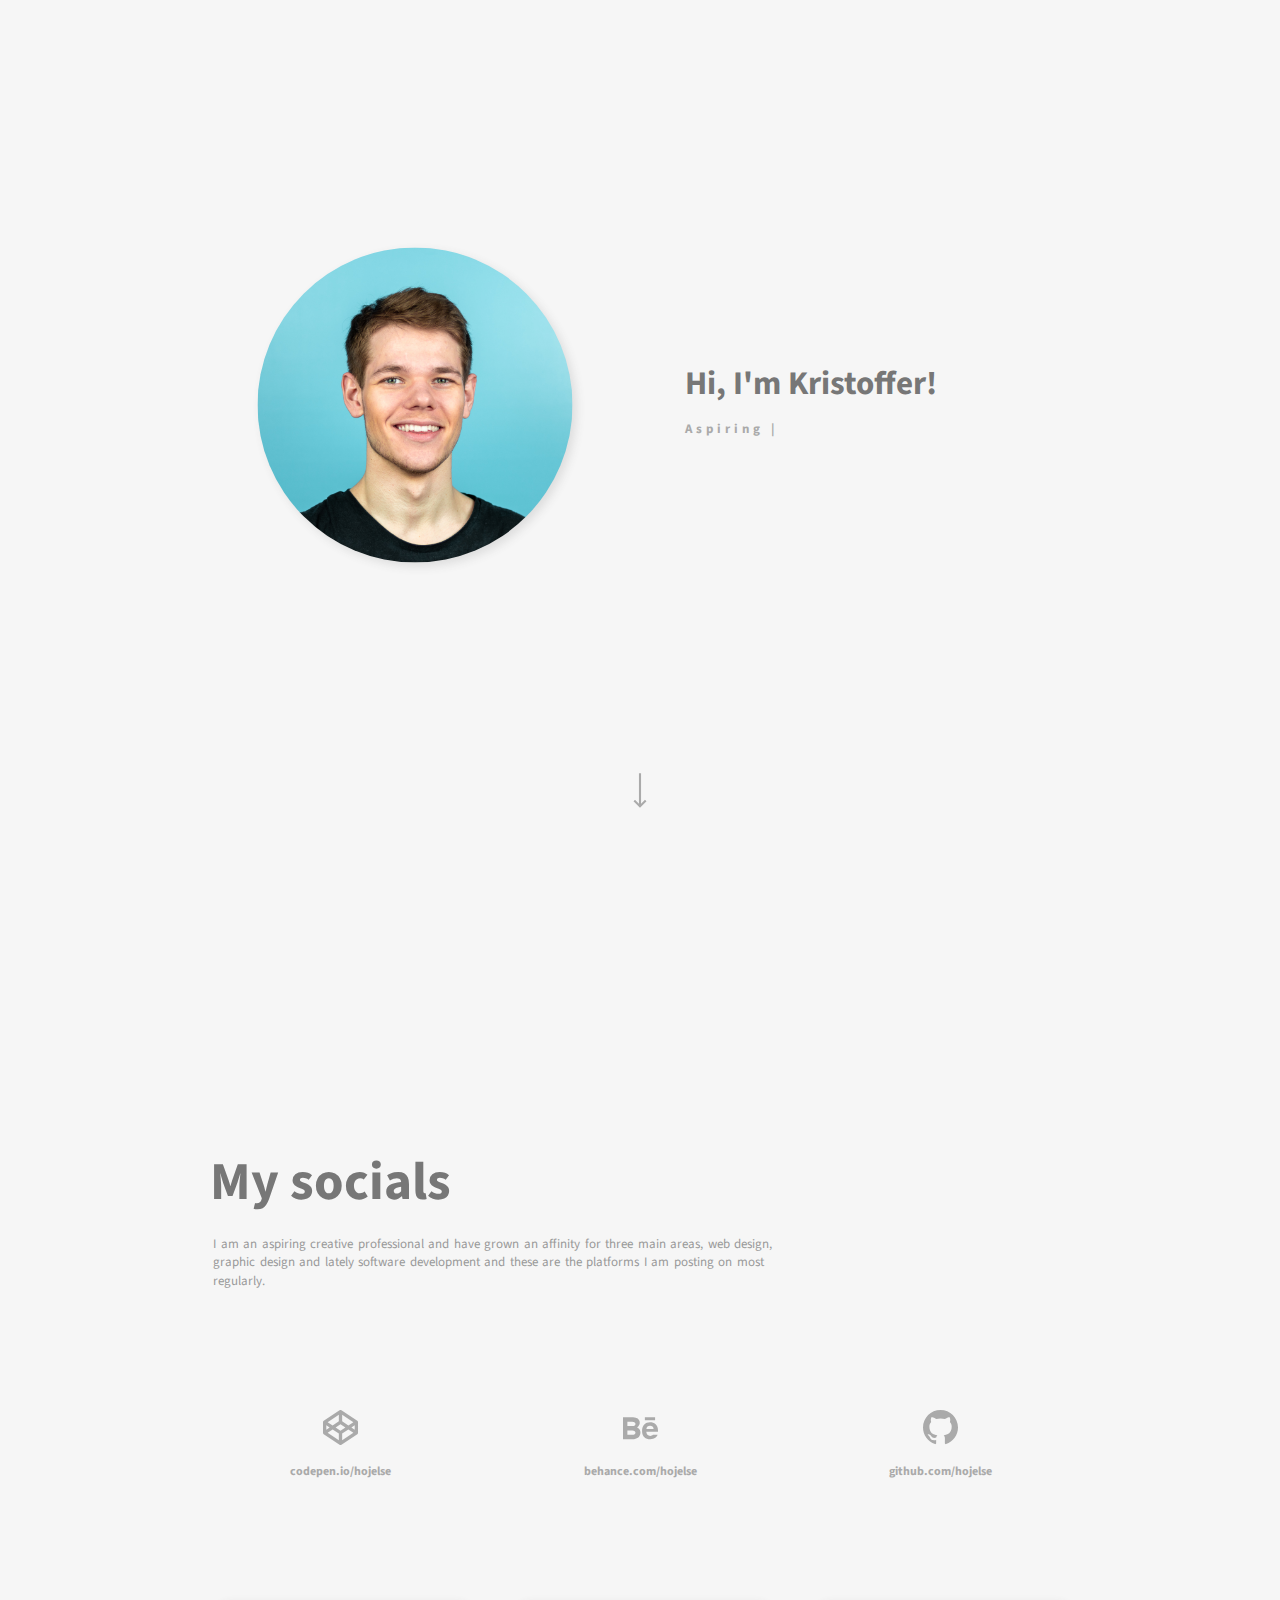
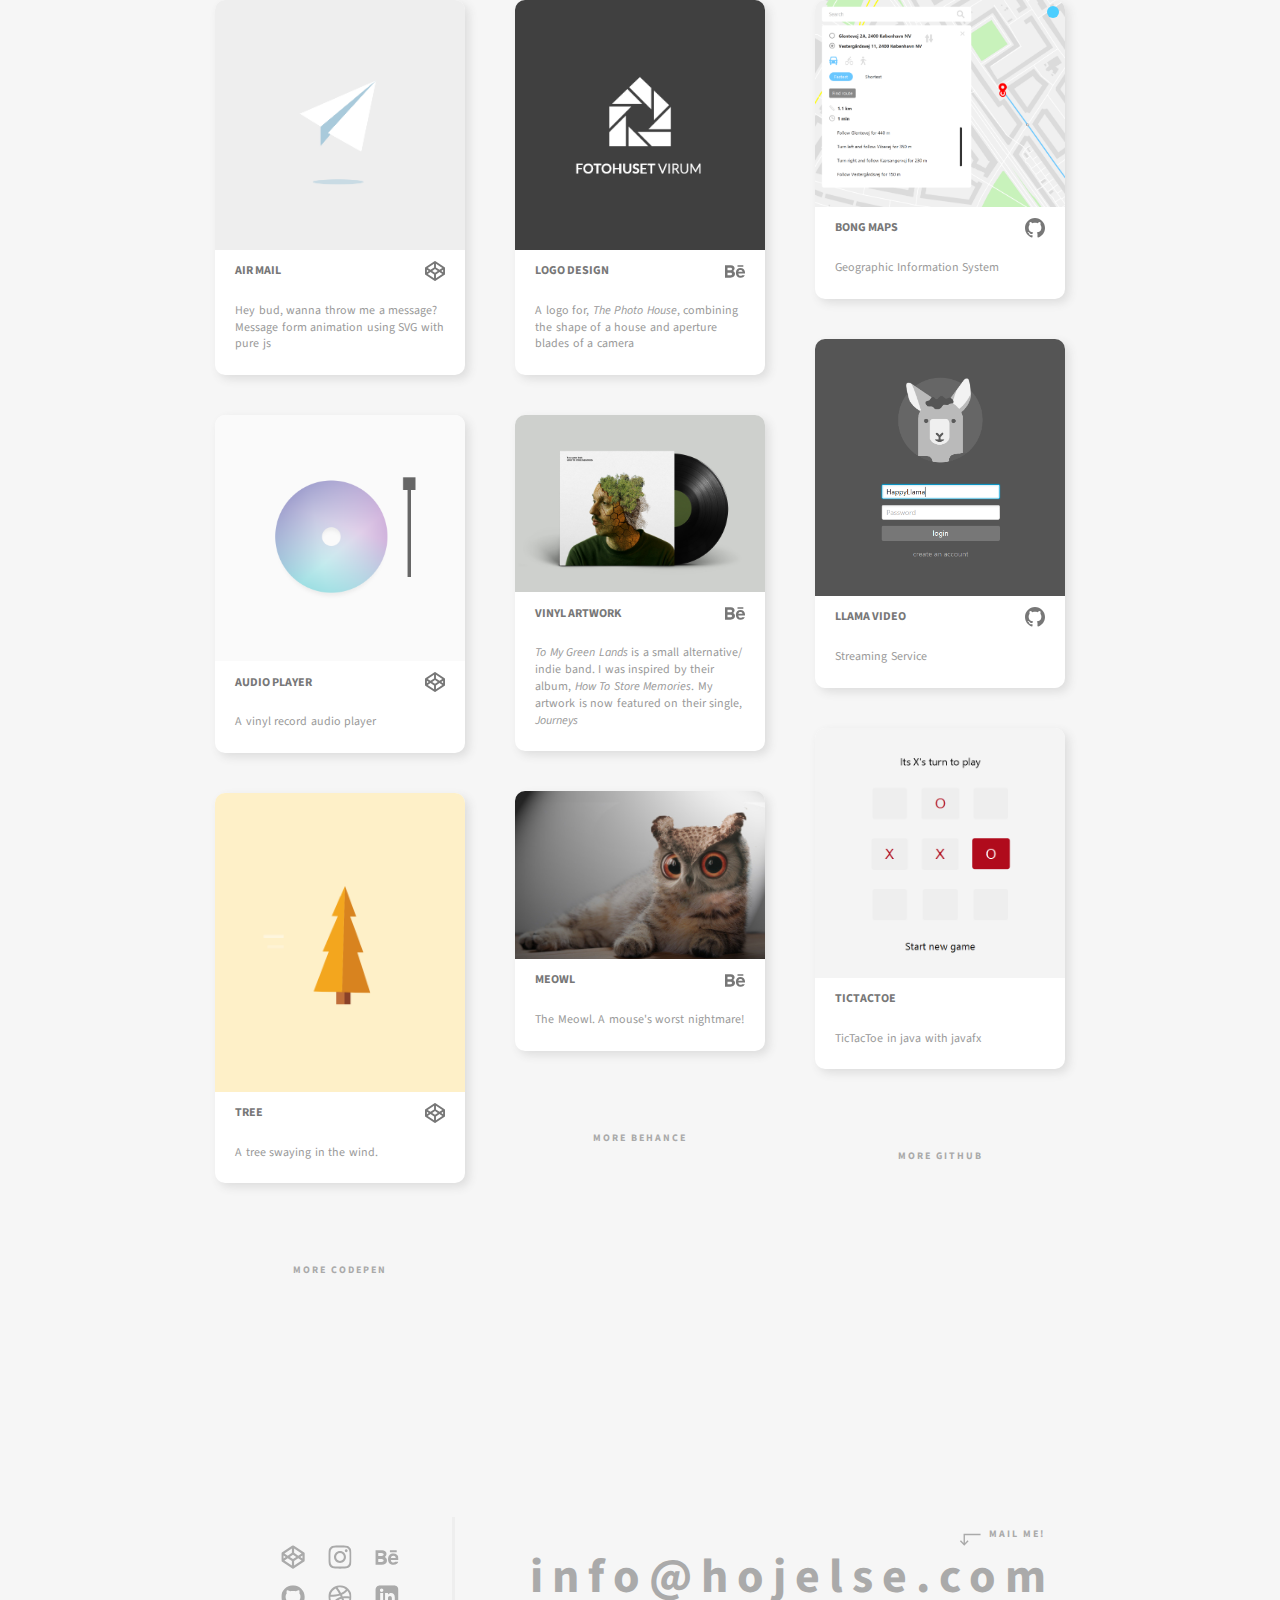
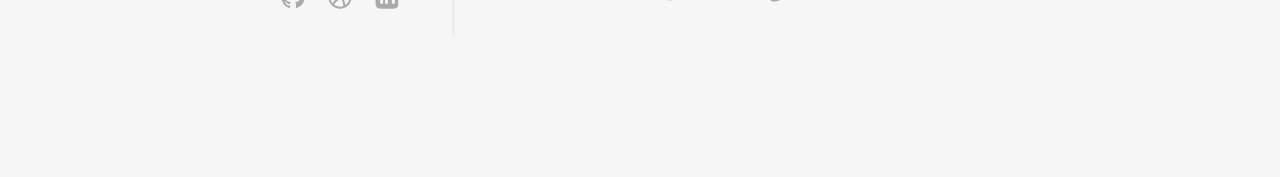
<file: index.html>
<!DOCTYPE html>
<html lang="en-US">

<head>
  <script>console.log("Hey there friend! 👋 Hope you like my site! Want to examine my code? The github repo for this site can be found at https://github.com/hojelse/hojelsecom");</script>

  <meta charset="utf-8">
  <meta content="IE=edge" http-equiv="X-UA-Compatible">
  <meta content="width=device-width, initial-scale=1, user-scalable=no" name="viewport">

  <title>Kristoffer Højelse</title>
  <meta name="description"
    content="Kristoffer is an aspiring maker of useful stuff. I'm an apiring programmer, graphic designer, web designer.">
  <meta name="author" content="Kristoffer Højelse">

  <link rel="canonical" href="https://hojelse.com">

  <link href="css/index.css" rel="stylesheet" type="text/css">
  <link href="images/iconBlue.ico" rel="shortcut icon" type="image/x-icon">

  <!-- Open graph object -->
  <meta property="og:image" content="http://hojelse.com/images/Icon-on-white.png" />
  <meta property="og:image:type" content="image/png" />
  <meta property="og:image:width" content="300" />
  <meta property="og:image:height" content="300" />

  <!-- Twitter cards -->
  <meta name="twitter:card" content="summary">
  <meta name="twitter:site" content="@khojelse">
  <meta name="twitter:creator" content="@khojelse">
  <meta property="og:site_name" content="hojelse">
  <meta property="og:url" content="http://hojelse.com">
  <meta itemprop="name" content="Kristoffer Højelse">
  <meta itemprop="url" content="http://hojelse.com">
  <meta itemprop="thumbnailUrl" content="http://hojelse.com/images/Icon-on-white.png">
  <meta itemprop="image" contente="http://hojelse.com/images/Icon-on-white.png">
  <link rel="image_src" href="http://hojelse.com/images/Icon-on-white.png">
  <meta name="twitter:titel" content="Kristoffer Højelse">
  <meta name="twitter:image" content="http://hojelse.com/images/Icon-on-white.png">
  <meta name="twitter:url" content="http://hojelse.com">
  <meta name="twitter:card" content="summary">

  <!--Google fonts-->
  <link href="https://fonts.googleapis.com/css?family=Source+Sans+Pro:200,300,400,600,700" rel="stylesheet">

  <!-- Scripts -->
  <script defer src="scripts/index.js"></script>

  <!-- Typed JS -->
  <script src="scripts/jquery-3.2.1.js"></script>
  <script src="scripts/typed.js"></script>
  <script src="scripts/typedConfig.js"></script>
</head>

<body>
  <!--<div class="cursor"></div>-->
  <div class="container" style="overflow-x: hidden;">
    <section class="headerContainer">
      <div class="header">
        <div class="leftColumn">
          <img class="pb" src="images/pb_blue_edit.jpg">
        </div>
        <div class="rightColumn">
          <div class="heading">
            <h1>Hi, I'm Kristoffer!</h1>
            <p class="iama">Aspiring <span class="type"></span></p>
          </div>
        </div>
      </div>
      <a onclick="document.querySelector('.mediaContainer').scrollIntoView({behavior: 'smooth', block: 'start'});" class="scroll-down" address="true">
        <svg class="headerArrow" x="0px" y="0px" viewBox="0 0 1000 1000">
          <polygon points="796.7,500 688.7,608 664,583.3 729.8,517.5 220,517.5 220,482.5 729.8,482.5 664,416.7 688.7,392 " />
        </svg>
      </a>
    </section>
    <section class="mediaContainer">
        <div class="socialsTitle">
          <h2>My socials</h2>
          <p class="socialsP">I am an aspiring creative professional and have grown an affinity for three main areas,
            web design, graphic design and lately software development and these are the platforms I am posting on most
            regularly.
          </p>
        </div>
      <div class="rowCols">
        <div class="mediaCol">
          <a class="mediaTitle"
            href="https://www.codepen.io/hojelse" target="_blank">
            <svg class="mediaLogo" xmlns="http://www.w3.org/2000/svg" viewBox="0 0 24.3 24.29">
              <path d="M12.15,24.29a1.14,1.14,0,0,1-.65-.2l-11-7.28a1,1,0,0,1-.32-.3h0l0-.05A1.24,1.24,0,0,1,0,15.82V8.45a1.23,1.23,0,0,1,.18-.63l0,0a1.08,1.08,0,0,1,.33-.31L11.5.19a1.22,1.22,0,0,1,1.3,0l11,7.28a1.08,1.08,0,0,1,.33.31l0,0a1.14,1.14,0,0,1,.18.63v7.37a1.15,1.15,0,0,1-.18.64l0,.05a1.1,1.1,0,0,1-.31.3l-11,7.28A1.11,1.11,0,0,1,12.15,24.29Zm1.15-7.93V21l7.78-5.17L17.61,13.5ZM3.22,15.83,11,21V16.36L6.69,13.5Zm5.54-3.72,3.39,2.25,3.39-2.25L12.15,9.82Zm10.92,0L22,13.68v-3.1ZM2.3,10.58v3.1l2.32-1.56Zm11-2.75,4.32,2.9,3.45-2.29L13.3,3.28ZM3.23,8.44l3.45,2.29L11,7.83V3.28Z"/>
            </svg>
            <p class="mediaLink">codepen.io/hojelse</p>
          </a>
          <a class="mediaPost" href="https://codepen.io/hojelse/pen/rXvGOq" target="_blank">
            <img class="mediaPostImg" src="images/Air Mail.png" name="Air Mail">
            <div class="mediaPostWrap">
              <p class="mediaPostTitle">Air Mail</p>
              <div class="mediaPostWrapSpacer"></div>
              <svg class="mediaPostWrapLogo" xmlns="http://www.w3.org/2000/svg" viewBox="0 0 24.3 24.29">
                <path d="M12.15,24.29a1.14,1.14,0,0,1-.65-.2l-11-7.28a1,1,0,0,1-.32-.3h0l0-.05A1.24,1.24,0,0,1,0,15.82V8.45a1.23,1.23,0,0,1,.18-.63l0,0a1.08,1.08,0,0,1,.33-.31L11.5.19a1.22,1.22,0,0,1,1.3,0l11,7.28a1.08,1.08,0,0,1,.33.31l0,0a1.14,1.14,0,0,1,.18.63v7.37a1.15,1.15,0,0,1-.18.64l0,.05a1.1,1.1,0,0,1-.31.3l-11,7.28A1.11,1.11,0,0,1,12.15,24.29Zm1.15-7.93V21l7.78-5.17L17.61,13.5ZM3.22,15.83,11,21V16.36L6.69,13.5Zm5.54-3.72,3.39,2.25,3.39-2.25L12.15,9.82Zm10.92,0L22,13.68v-3.1ZM2.3,10.58v3.1l2.32-1.56Zm11-2.75,4.32,2.9,3.45-2.29L13.3,3.28ZM3.23,8.44l3.45,2.29L11,7.83V3.28Z"/>
              </svg>
            </div>
            <div class="abstract" id="a">
              <p>Hey bud, wanna throw me a message? Message form animation using SVG with pure js</p>
            </div>
          </a>
          <a class="mediaPost" href="https://codepen.io/hojelse/pen/WNNQgyY" target="_blank">
            <img class="mediaPostImg" src="images/player3.png" name="Vinyl record audio player">
            <div class="mediaPostWrap">
              <p class="mediaPostTitle">Audio player</p>
              <div class="mediaPostWrapSpacer"></div>
              <svg class="mediaPostWrapLogo" xmlns="http://www.w3.org/2000/svg" viewBox="0 0 24.3 24.29">
                <path d="M12.15,24.29a1.14,1.14,0,0,1-.65-.2l-11-7.28a1,1,0,0,1-.32-.3h0l0-.05A1.24,1.24,0,0,1,0,15.82V8.45a1.23,1.23,0,0,1,.18-.63l0,0a1.08,1.08,0,0,1,.33-.31L11.5.19a1.22,1.22,0,0,1,1.3,0l11,7.28a1.08,1.08,0,0,1,.33.31l0,0a1.14,1.14,0,0,1,.18.63v7.37a1.15,1.15,0,0,1-.18.64l0,.05a1.1,1.1,0,0,1-.31.3l-11,7.28A1.11,1.11,0,0,1,12.15,24.29Zm1.15-7.93V21l7.78-5.17L17.61,13.5ZM3.22,15.83,11,21V16.36L6.69,13.5Zm5.54-3.72,3.39,2.25,3.39-2.25L12.15,9.82Zm10.92,0L22,13.68v-3.1ZM2.3,10.58v3.1l2.32-1.56Zm11-2.75,4.32,2.9,3.45-2.29L13.3,3.28ZM3.23,8.44l3.45,2.29L11,7.83V3.28Z"/>
              </svg>
            </div>
            <div class="abstract" id="a">
              <p>A vinyl record audio player</p>
            </div>
          </a>
          <a class="mediaPost" href="https://codepen.io/hojelse/pen/XWWabpj" target="_blank">
            <img class="mediaPostImg" src="images/tree.png" name="">
            <div class="mediaPostWrap">
              <p class="mediaPostTitle">Tree</p>
              <div class="mediaPostWrapSpacer"></div>
              <svg class="mediaPostWrapLogo" xmlns="http://www.w3.org/2000/svg" viewBox="0 0 24.3 24.29">
                <path d="M12.15,24.29a1.14,1.14,0,0,1-.65-.2l-11-7.28a1,1,0,0,1-.32-.3h0l0-.05A1.24,1.24,0,0,1,0,15.82V8.45a1.23,1.23,0,0,1,.18-.63l0,0a1.08,1.08,0,0,1,.33-.31L11.5.19a1.22,1.22,0,0,1,1.3,0l11,7.28a1.08,1.08,0,0,1,.33.31l0,0a1.14,1.14,0,0,1,.18.63v7.37a1.15,1.15,0,0,1-.18.64l0,.05a1.1,1.1,0,0,1-.31.3l-11,7.28A1.11,1.11,0,0,1,12.15,24.29Zm1.15-7.93V21l7.78-5.17L17.61,13.5ZM3.22,15.83,11,21V16.36L6.69,13.5Zm5.54-3.72,3.39,2.25,3.39-2.25L12.15,9.82Zm10.92,0L22,13.68v-3.1ZM2.3,10.58v3.1l2.32-1.56Zm11-2.75,4.32,2.9,3.45-2.29L13.3,3.28ZM3.23,8.44l3.45,2.29L11,7.83V3.28Z"/>
              </svg>
            </div>
            <div class="abstract" id="a">
              <p>A tree swaying in the wind.</p>
            </div>
          </a>
          <a href="https://www.codepen.io/hojelse" target="_blank">
            <p class="mediaCTA">More Codepen</p>
          </a>
        </div>
        <div class="mediaCol">
          <a class="mediaTitle"
            href="https://www.behance.net/hojelse" target="_blank">
            <svg class="mediaLogo" xmlns="http://www.w3.org/2000/svg" viewBox="0 0 24 24">
              <path d="M22 7h-7v-2h7v2zm1.726 10c-.442 1.297-2.029 3-5.101 3-3.074 0-5.564-1.729-5.564-5.675 0-3.91 2.325-5.92 5.466-5.92 3.082 0 4.964 1.782 5.375 4.426.078.506.109 1.188.095 2.14h-8.027c.13 3.211 3.483 3.312 4.588 2.029h3.168zm-7.686-4h4.965c-.105-1.547-1.136-2.219-2.477-2.219-1.466 0-2.277.768-2.488 2.219zm-9.574 6.988h-6.466v-14.967h6.953c5.476.081 5.58 5.444 2.72 6.906 3.461 1.26 3.577 8.061-3.207 8.061zm-3.466-8.988h3.584c2.508 0 2.906-3-.312-3h-3.272v3zm3.391 3h-3.391v3.016h3.341c3.055 0 2.868-3.016.05-3.016z"/>
            </svg>
            <p class="mediaLink">behance.com/hojelse</p>
          </a>
          <a class="mediaPost" href="https://www.behance.net/gallery/65214775/PHOTO-HOUSE-Visual-identity" target="_blank">
            <img class="mediaPostImg" src="images/fotohusetvirum.png" name="Fotohuset Virum Logo">
            <div class="mediaPostWrap">
              <p class="mediaPostTitle">Logo Design</p>
              <div class="mediaPostWrapSpacer"></div>
              <svg class="mediaPostWrapLogo" xmlns="http://www.w3.org/2000/svg" viewBox="0 0 24 24">
                <path d="M22 7h-7v-2h7v2zm1.726 10c-.442 1.297-2.029 3-5.101 3-3.074 0-5.564-1.729-5.564-5.675 0-3.91 2.325-5.92 5.466-5.92 3.082 0 4.964 1.782 5.375 4.426.078.506.109 1.188.095 2.14h-8.027c.13 3.211 3.483 3.312 4.588 2.029h3.168zm-7.686-4h4.965c-.105-1.547-1.136-2.219-2.477-2.219-1.466 0-2.277.768-2.488 2.219zm-9.574 6.988h-6.466v-14.967h6.953c5.476.081 5.58 5.444 2.72 6.906 3.461 1.26 3.577 8.061-3.207 8.061zm-3.466-8.988h3.584c2.508 0 2.906-3-.312-3h-3.272v3zm3.391 3h-3.391v3.016h3.341c3.055 0 2.868-3.016.05-3.016z"/>
              </svg>
            </div>
            <div class="abstract">
              <p>A logo for, <i>The Photo House</i>, combining the shape of a house and aperture blades of a camera</i>
              </p>
            </div>
          </a>
          <a class="mediaPost" href="https://www.behance.net/gallery/37098399/To-My-Green-Lands-Vinyl-record" target="_blank">
            <img class="mediaPostImg" src="images/tmgl.jpg" name="To My Green Lands vinyl record">
            <div class="mediaPostWrap">
              <p class="mediaPostTitle">Vinyl artwork</p>
              <div class="mediaPostWrapSpacer"></div>
              <svg class="mediaPostWrapLogo" xmlns="http://www.w3.org/2000/svg" viewBox="0 0 24 24">
                <path d="M22 7h-7v-2h7v2zm1.726 10c-.442 1.297-2.029 3-5.101 3-3.074 0-5.564-1.729-5.564-5.675 0-3.91 2.325-5.92 5.466-5.92 3.082 0 4.964 1.782 5.375 4.426.078.506.109 1.188.095 2.14h-8.027c.13 3.211 3.483 3.312 4.588 2.029h3.168zm-7.686-4h4.965c-.105-1.547-1.136-2.219-2.477-2.219-1.466 0-2.277.768-2.488 2.219zm-9.574 6.988h-6.466v-14.967h6.953c5.476.081 5.58 5.444 2.72 6.906 3.461 1.26 3.577 8.061-3.207 8.061zm-3.466-8.988h3.584c2.508 0 2.906-3-.312-3h-3.272v3zm3.391 3h-3.391v3.016h3.341c3.055 0 2.868-3.016.05-3.016z"/>
              </svg>
            </div>
            <div class="abstract">
              <p><i>To My Green Lands</i> is a small alternative/ indie band. I was inspired by their album, <i>How To
                  Store Memories</i>. My artwork is now featured on their single, <i>Journeys</i></p>
            </div>
          </a>
          <a class="mediaPost" href="https://www.behance.net/gallery/22889813/MEOWL-Mices-worst-nightmare" target="_blank">
            <img class="mediaPostImg" src="images/meowl.jpg" name="Meowl">
            <div class="mediaPostWrap">
              <p class="mediaPostTitle">Meowl</p>
              <div class="mediaPostWrapSpacer"></div>
              <svg class="mediaPostWrapLogo" xmlns="http://www.w3.org/2000/svg" viewBox="0 0 24 24">
                <path d="M22 7h-7v-2h7v2zm1.726 10c-.442 1.297-2.029 3-5.101 3-3.074 0-5.564-1.729-5.564-5.675 0-3.91 2.325-5.92 5.466-5.92 3.082 0 4.964 1.782 5.375 4.426.078.506.109 1.188.095 2.14h-8.027c.13 3.211 3.483 3.312 4.588 2.029h3.168zm-7.686-4h4.965c-.105-1.547-1.136-2.219-2.477-2.219-1.466 0-2.277.768-2.488 2.219zm-9.574 6.988h-6.466v-14.967h6.953c5.476.081 5.58 5.444 2.72 6.906 3.461 1.26 3.577 8.061-3.207 8.061zm-3.466-8.988h3.584c2.508 0 2.906-3-.312-3h-3.272v3zm3.391 3h-3.391v3.016h3.341c3.055 0 2.868-3.016.05-3.016z"/>
              </svg>
            </div>
            <div class="abstract">
              <p>The Meowl. A mouse's worst nightmare!</p>
            </div>
          </a>
          <a href="https://www.behance.net/hojelse" target="_blank">
            <p class="mediaCTA">More Behance</p>
          </a>
        </div>
        <div class="mediaCol">
          <a class="mediaTitle"
            href="https://www.github.com/hojelse" target="_blank">
            <svg class="mediaLogo" viewBox="0 0 1024 1024" xmlns="http://www.w3.org/2000/svg">
              <path fill-rule="evenodd" clip-rule="evenodd" d="M8 0C3.58 0 0 3.58 0 8C0 11.54 2.29 14.53 5.47 15.59C5.87 15.66 6.02 15.42 6.02 15.21C6.02 15.02 6.01 14.39 6.01 13.72C4 14.09 3.48 13.23 3.32 12.78C3.23 12.55 2.84 11.84 2.5 11.65C2.22 11.5 1.82 11.13 2.49 11.12C3.12 11.11 3.57 11.7 3.72 11.94C4.44 13.15 5.59 12.81 6.05 12.6C6.12 12.08 6.33 11.73 6.56 11.53C4.78 11.33 2.92 10.64 2.92 7.58C2.92 6.71 3.23 5.99 3.74 5.43C3.66 5.23 3.38 4.41 3.82 3.31C3.82 3.31 4.49 3.1 6.02 4.13C6.66 3.95 7.34 3.86 8.02 3.86C8.7 3.86 9.38 3.95 10.02 4.13C11.55 3.09 12.22 3.31 12.22 3.31C12.66 4.41 12.38 5.23 12.3 5.43C12.81 5.99 13.12 6.7 13.12 7.58C13.12 10.65 11.25 11.33 9.47 11.53C9.76 11.78 10.01 12.26 10.01 13.01C10.01 14.08 10 14.94 10 15.21C10 15.42 10.15 15.67 10.55 15.59C13.71 14.53 16 11.53 16 8C16 3.58 12.42 0 8 0Z" transform="scale(64)"/>
            </svg>
            <p class="mediaLink">github.com/hojelse</p>
          </a>
          <a class="mediaPost" href="https://github.com/hojelse/bong-maps" target="_blank">
            <div class="beacon">
              <p class="new">NEW</p>
            </div>
            <img class="unselectable mediaPostImg" src="images/bongmaps.png" name="">
            <div class="mediaPostWrap">
              <p class="mediaPostTitle">Bong Maps</p>
              <div class="mediaPostWrapSpacer"></div>
              <svg class="mediaPostWrapLogo" viewBox="0 0 1024 1024" xmlns="http://www.w3.org/2000/svg">
                <path fill-rule="evenodd" clip-rule="evenodd" d="M8 0C3.58 0 0 3.58 0 8C0 11.54 2.29 14.53 5.47 15.59C5.87 15.66 6.02 15.42 6.02 15.21C6.02 15.02 6.01 14.39 6.01 13.72C4 14.09 3.48 13.23 3.32 12.78C3.23 12.55 2.84 11.84 2.5 11.65C2.22 11.5 1.82 11.13 2.49 11.12C3.12 11.11 3.57 11.7 3.72 11.94C4.44 13.15 5.59 12.81 6.05 12.6C6.12 12.08 6.33 11.73 6.56 11.53C4.78 11.33 2.92 10.64 2.92 7.58C2.92 6.71 3.23 5.99 3.74 5.43C3.66 5.23 3.38 4.41 3.82 3.31C3.82 3.31 4.49 3.1 6.02 4.13C6.66 3.95 7.34 3.86 8.02 3.86C8.7 3.86 9.38 3.95 10.02 4.13C11.55 3.09 12.22 3.31 12.22 3.31C12.66 4.41 12.38 5.23 12.3 5.43C12.81 5.99 13.12 6.7 13.12 7.58C13.12 10.65 11.25 11.33 9.47 11.53C9.76 11.78 10.01 12.26 10.01 13.01C10.01 14.08 10 14.94 10 15.21C10 15.42 10.15 15.67 10.55 15.59C13.71 14.53 16 11.53 16 8C16 3.58 12.42 0 8 0Z" transform="scale(64)"/>
              </svg>
            </div>
            <div class="abstract">
              <p>Geographic Information System</p>
            </div>
          </a>
          <a class="mediaPost" href="https://github.com/hojelse/llama-video" target="_blank">
            <img class="unselectable mediaPostImg" src="images/llamavideo.png" name="">
            <div class="mediaPostWrap">
              <p class="mediaPostTitle">Llama Video</p>
              <div class="mediaPostWrapSpacer"></div>
              <svg class="mediaPostWrapLogo" viewBox="0 0 1024 1024" xmlns="http://www.w3.org/2000/svg">
                <path fill-rule="evenodd" clip-rule="evenodd" d="M8 0C3.58 0 0 3.58 0 8C0 11.54 2.29 14.53 5.47 15.59C5.87 15.66 6.02 15.42 6.02 15.21C6.02 15.02 6.01 14.39 6.01 13.72C4 14.09 3.48 13.23 3.32 12.78C3.23 12.55 2.84 11.84 2.5 11.65C2.22 11.5 1.82 11.13 2.49 11.12C3.12 11.11 3.57 11.7 3.72 11.94C4.44 13.15 5.59 12.81 6.05 12.6C6.12 12.08 6.33 11.73 6.56 11.53C4.78 11.33 2.92 10.64 2.92 7.58C2.92 6.71 3.23 5.99 3.74 5.43C3.66 5.23 3.38 4.41 3.82 3.31C3.82 3.31 4.49 3.1 6.02 4.13C6.66 3.95 7.34 3.86 8.02 3.86C8.7 3.86 9.38 3.95 10.02 4.13C11.55 3.09 12.22 3.31 12.22 3.31C12.66 4.41 12.38 5.23 12.3 5.43C12.81 5.99 13.12 6.7 13.12 7.58C13.12 10.65 11.25 11.33 9.47 11.53C9.76 11.78 10.01 12.26 10.01 13.01C10.01 14.08 10 14.94 10 15.21C10 15.42 10.15 15.67 10.55 15.59C13.71 14.53 16 11.53 16 8C16 3.58 12.42 0 8 0Z" transform="scale(64)"/>
              </svg>
            </div>
            <div class="abstract">
              <p>Streaming Service</p>
            </div>
          </a>
          <a class="mediaPost" href="https://github.com/hojelse/TicTacToe" target="_blank">
            <img class="unselectable mediaPostImg" src="images/tictactoe.png" name="">
            <div class="mediaPostWrap">
              <p class="mediaPostTitle">TicTacToe</p>
              <div class="mediaPostWrapSpacer"></div>
              <i class="fab fa-github mediaPostWrapLogo"></i>
            </div>
            <div class="abstract">
              <p>TicTacToe in java with javafx</p>
            </div>
          </a>
          <a href="https://www.github.com/hojelse" target="_blank">
            <p class="mediaCTA">More Github</p>
          </a>
        </div>
      </div>
    </section>
    <section class="footer">
      <div class="footerContainer">
        <div class="someCol">
          <div class="someContainer">
            <a class="some"
              href="https://codepen.io/hojelse" target="_blank">
              <svg class="someIcon" xmlns="http://www.w3.org/2000/svg" viewBox="0 0 24.3 24.29">
                <path d="M12.15,24.29a1.14,1.14,0,0,1-.65-.2l-11-7.28a1,1,0,0,1-.32-.3h0l0-.05A1.24,1.24,0,0,1,0,15.82V8.45a1.23,1.23,0,0,1,.18-.63l0,0a1.08,1.08,0,0,1,.33-.31L11.5.19a1.22,1.22,0,0,1,1.3,0l11,7.28a1.08,1.08,0,0,1,.33.31l0,0a1.14,1.14,0,0,1,.18.63v7.37a1.15,1.15,0,0,1-.18.64l0,.05a1.1,1.1,0,0,1-.31.3l-11,7.28A1.11,1.11,0,0,1,12.15,24.29Zm1.15-7.93V21l7.78-5.17L17.61,13.5ZM3.22,15.83,11,21V16.36L6.69,13.5Zm5.54-3.72,3.39,2.25,3.39-2.25L12.15,9.82Zm10.92,0L22,13.68v-3.1ZM2.3,10.58v3.1l2.32-1.56Zm11-2.75,4.32,2.9,3.45-2.29L13.3,3.28ZM3.23,8.44l3.45,2.29L11,7.83V3.28Z"/>
              </svg>
            </a>
            <a class="some"
              href="https://www.instagram.com/kristofferhojelse" target="_blank">
              <svg class="someIcon" xmlns="http://www.w3.org/2000/svg" viewBox="0 0 24 24">
                <path d="M12 2.163c3.204 0 3.584.012 4.85.07 3.252.148 4.771 1.691 4.919 4.919.058 1.265.069 1.645.069 4.849 0 3.205-.012 3.584-.069 4.849-.149 3.225-1.664 4.771-4.919 4.919-1.266.058-1.644.07-4.85.07-3.204 0-3.584-.012-4.849-.07-3.26-.149-4.771-1.699-4.919-4.92-.058-1.265-.07-1.644-.07-4.849 0-3.204.013-3.583.07-4.849.149-3.227 1.664-4.771 4.919-4.919 1.266-.057 1.645-.069 4.849-.069zm0-2.163c-3.259 0-3.667.014-4.947.072-4.358.2-6.78 2.618-6.98 6.98-.059 1.281-.073 1.689-.073 4.948 0 3.259.014 3.668.072 4.948.2 4.358 2.618 6.78 6.98 6.98 1.281.058 1.689.072 4.948.072 3.259 0 3.668-.014 4.948-.072 4.354-.2 6.782-2.618 6.979-6.98.059-1.28.073-1.689.073-4.948 0-3.259-.014-3.667-.072-4.947-.196-4.354-2.617-6.78-6.979-6.98-1.281-.059-1.69-.073-4.949-.073zm0 5.838c-3.403 0-6.162 2.759-6.162 6.162s2.759 6.163 6.162 6.163 6.162-2.759 6.162-6.163c0-3.403-2.759-6.162-6.162-6.162zm0 10.162c-2.209 0-4-1.79-4-4 0-2.209 1.791-4 4-4s4 1.791 4 4c0 2.21-1.791 4-4 4zm6.406-11.845c-.796 0-1.441.645-1.441 1.44s.645 1.44 1.441 1.44c.795 0 1.439-.645 1.439-1.44s-.644-1.44-1.439-1.44z"/>
              </svg>
            </a>
            <a class="some"
              href="https://www.behance.net/hojelse" target="_blank">
              <svg class="someIcon" xmlns="http://www.w3.org/2000/svg" viewBox="0 0 24 24">
                <path d="M22 7h-7v-2h7v2zm1.726 10c-.442 1.297-2.029 3-5.101 3-3.074 0-5.564-1.729-5.564-5.675 0-3.91 2.325-5.92 5.466-5.92 3.082 0 4.964 1.782 5.375 4.426.078.506.109 1.188.095 2.14h-8.027c.13 3.211 3.483 3.312 4.588 2.029h3.168zm-7.686-4h4.965c-.105-1.547-1.136-2.219-2.477-2.219-1.466 0-2.277.768-2.488 2.219zm-9.574 6.988h-6.466v-14.967h6.953c5.476.081 5.58 5.444 2.72 6.906 3.461 1.26 3.577 8.061-3.207 8.061zm-3.466-8.988h3.584c2.508 0 2.906-3-.312-3h-3.272v3zm3.391 3h-3.391v3.016h3.341c3.055 0 2.868-3.016.05-3.016z"/>
              </svg>
            </a>
            <a class="some"
              href="https://www.github.com/hojelse" target="_blank">
              <svg class="someIcon" viewBox="0 0 1024 1024" xmlns="http://www.w3.org/2000/svg">
                <path fill-rule="evenodd" clip-rule="evenodd" d="M8 0C3.58 0 0 3.58 0 8C0 11.54 2.29 14.53 5.47 15.59C5.87 15.66 6.02 15.42 6.02 15.21C6.02 15.02 6.01 14.39 6.01 13.72C4 14.09 3.48 13.23 3.32 12.78C3.23 12.55 2.84 11.84 2.5 11.65C2.22 11.5 1.82 11.13 2.49 11.12C3.12 11.11 3.57 11.7 3.72 11.94C4.44 13.15 5.59 12.81 6.05 12.6C6.12 12.08 6.33 11.73 6.56 11.53C4.78 11.33 2.92 10.64 2.92 7.58C2.92 6.71 3.23 5.99 3.74 5.43C3.66 5.23 3.38 4.41 3.82 3.31C3.82 3.31 4.49 3.1 6.02 4.13C6.66 3.95 7.34 3.86 8.02 3.86C8.7 3.86 9.38 3.95 10.02 4.13C11.55 3.09 12.22 3.31 12.22 3.31C12.66 4.41 12.38 5.23 12.3 5.43C12.81 5.99 13.12 6.7 13.12 7.58C13.12 10.65 11.25 11.33 9.47 11.53C9.76 11.78 10.01 12.26 10.01 13.01C10.01 14.08 10 14.94 10 15.21C10 15.42 10.15 15.67 10.55 15.59C13.71 14.53 16 11.53 16 8C16 3.58 12.42 0 8 0Z" transform="scale(64)"/>
              </svg>
            </a>
            <a class="some"
              href="https://www.dribbble.com/hojelse" target="_blank">
              <svg class="someIcon" xmlns="http://www.w3.org/2000/svg" viewBox="0 0 24 24">
                <path d="M12 0c-6.628 0-12 5.373-12 12s5.372 12 12 12 12-5.373 12-12-5.372-12-12-12zm9.885 11.441c-2.575-.422-4.943-.445-7.103-.073-.244-.563-.497-1.125-.767-1.68 2.31-1 4.165-2.358 5.548-4.082 1.35 1.594 2.197 3.619 2.322 5.835zm-3.842-7.282c-1.205 1.554-2.868 2.783-4.986 3.68-1.016-1.861-2.178-3.676-3.488-5.438.779-.197 1.591-.314 2.431-.314 2.275 0 4.368.779 6.043 2.072zm-10.516-.993c1.331 1.742 2.511 3.538 3.537 5.381-2.43.715-5.331 1.082-8.684 1.105.692-2.835 2.601-5.193 5.147-6.486zm-5.44 8.834l.013-.256c3.849-.005 7.169-.448 9.95-1.322.233.475.456.952.67 1.432-3.38 1.057-6.165 3.222-8.337 6.48-1.432-1.719-2.296-3.927-2.296-6.334zm3.829 7.81c1.969-3.088 4.482-5.098 7.598-6.027.928 2.42 1.609 4.91 2.043 7.46-3.349 1.291-6.953.666-9.641-1.433zm11.586.43c-.438-2.353-1.08-4.653-1.92-6.897 1.876-.265 3.94-.196 6.199.196-.437 2.786-2.028 5.192-4.279 6.701z"/>
              </svg>
            </a>
            <a class="some"
              href="https://www.linkedin.com/in/hojelse" target="_blank">
              <svg class="someIcon" xmlns="http://www.w3.org/2000/svg" viewBox="0 0 24 24">
                <path d="M19 0h-14c-2.761 0-5 2.239-5 5v14c0 2.761 2.239 5 5 5h14c2.762 0 5-2.239 5-5v-14c0-2.761-2.238-5-5-5zm-11 19h-3v-11h3v11zm-1.5-12.268c-.966 0-1.75-.79-1.75-1.764s.784-1.764 1.75-1.764 1.75.79 1.75 1.764-.783 1.764-1.75 1.764zm13.5 12.268h-3v-5.604c0-3.368-4-3.113-4 0v5.604h-3v-11h3v1.765c1.396-2.586 7-2.777 7 2.476v6.759z"/>
              </svg>
            </a>
          </div>
        </div>
        <div class="emailCol">
          <a class="footerEmail" href="javascript:mailto('mailto:info@hojelse.com?subject=Hello%20friend%20%F0%9F%91%8B')">
            <svg class="footerEmail2" viewBox="0 0 172 20">
              <text x="0" y="15">info@hojelse.com</text>
            </svg>
          </a>
          <svg class="footerArrow" viewBox="0 0 1000 1000">
            <polygon points="665.8,381.3 557.8,489.3 533.2,464.6 599,398.8 404.2,398.8 404.2,788.8 369.2,788.8 369.2,363.8 599,363.8 533.2,298 557.8,273.3 " />
          </svg>
          <p class="footerTryme" id="tryme">MAIL ME!</p>
          <p class="footerTryme" id="trymeLoad">LAUNCHING EMAIL KLIENT ...</p>
        </div>
      </div>
    </section>
  </div>
</body>

</html>
</file>
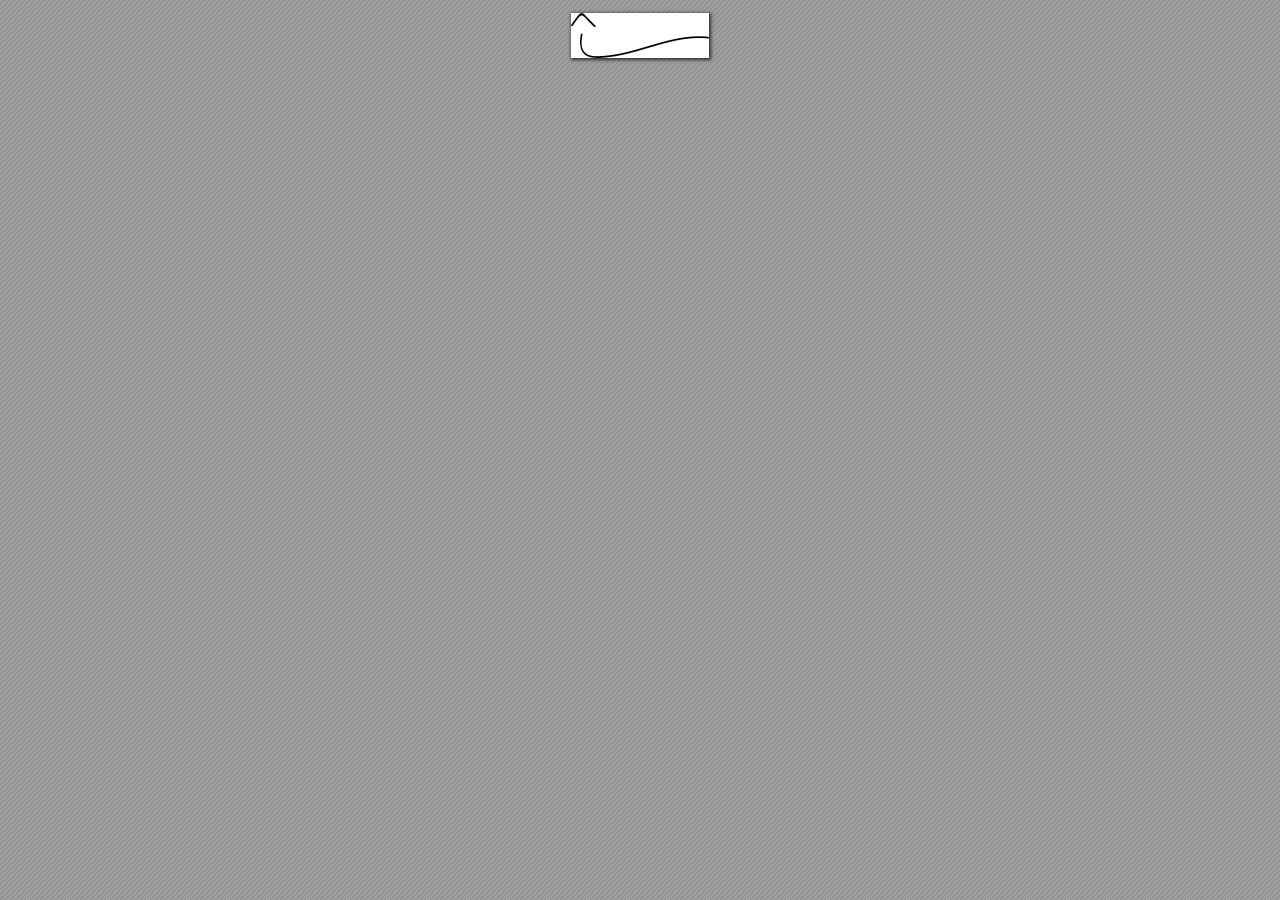
<file: curvyArrow.html>
<!DOCTYPE html>
<!-- Created by pdf2htmlEX (https://github.com/coolwanglu/pdf2htmlex) -->
<html xmlns="http://www.w3.org/1999/xhtml">
<head>
<meta charset="utf-8"/>
<meta name="generator" content="pdf2htmlEX"/>
<meta http-equiv="X-UA-Compatible" content="IE=edge,chrome=1"/>
<style type="text/css">
/*! 
 * Base CSS for pdf2htmlEX
 * Copyright 2012,2013 Lu Wang <coolwanglu@gmail.com> 
 * https://github.com/coolwanglu/pdf2htmlEX/blob/master/share/LICENSE
 */#sidebar{position:absolute;top:0;left:0;bottom:0;width:250px;padding:0;margin:0;overflow:auto}#page-container{position:absolute;top:0;left:0;margin:0;padding:0;border:0}@media screen{#sidebar.opened+#page-container{left:250px}#page-container{bottom:0;right:0;overflow:auto}.loading-indicator{display:none}.loading-indicator.active{display:block;position:absolute;width:64px;height:64px;top:50%;left:50%;margin-top:-32px;margin-left:-32px}.loading-indicator img{position:absolute;top:0;left:0;bottom:0;right:0}}@media print{@page{margin:0}html{margin:0}body{margin:0;-webkit-print-color-adjust:exact}#sidebar{display:none}#page-container{width:auto;height:auto;overflow:visible;background-color:transparent}.d{display:none}}.pf{position:relative;background-color:white;overflow:hidden;margin:0;border:0}.pc{position:absolute;border:0;padding:0;margin:0;top:0;left:0;width:100%;height:100%;overflow:hidden;display:block;transform-origin:0 0;-ms-transform-origin:0 0;-webkit-transform-origin:0 0}.pc.opened{display:block}.bf{position:absolute;border:0;margin:0;top:0;bottom:0;width:100%;height:100%;-ms-user-select:none;-moz-user-select:none;-webkit-user-select:none;user-select:none}.bi{position:absolute;border:0;margin:0;-ms-user-select:none;-moz-user-select:none;-webkit-user-select:none;user-select:none}@media print{.pf{margin:0;box-shadow:none;page-break-after:always;page-break-inside:avoid}@-moz-document url-prefix(){.pf{overflow:visible;border:1px solid #fff}.pc{overflow:visible}}}.c{position:absolute;border:0;padding:0;margin:0;overflow:hidden;display:block}.t{position:absolute;white-space:pre;font-size:1px;transform-origin:0 100%;-ms-transform-origin:0 100%;-webkit-transform-origin:0 100%;unicode-bidi:bidi-override;-moz-font-feature-settings:"liga" 0}.t:after{content:''}.t:before{content:'';display:inline-block}.t span{position:relative;unicode-bidi:bidi-override}._{display:inline-block;color:transparent;z-index:-1}::selection{background:rgba(127,255,255,0.4)}::-moz-selection{background:rgba(127,255,255,0.4)}.pi{display:none}.d{position:absolute;transform-origin:0 100%;-ms-transform-origin:0 100%;-webkit-transform-origin:0 100%}.it{border:0;background-color:rgba(255,255,255,0.0)}.ir:hover{cursor:pointer}</style>
<style type="text/css">
/*! 
 * Fancy styles for pdf2htmlEX
 * Copyright 2012,2013 Lu Wang <coolwanglu@gmail.com> 
 * https://github.com/coolwanglu/pdf2htmlEX/blob/master/share/LICENSE
 */@keyframes fadein{from{opacity:0}to{opacity:1}}@-webkit-keyframes fadein{from{opacity:0}to{opacity:1}}@keyframes swing{0{transform:rotate(0)}10%{transform:rotate(0)}90%{transform:rotate(720deg)}100%{transform:rotate(720deg)}}@-webkit-keyframes swing{0{-webkit-transform:rotate(0)}10%{-webkit-transform:rotate(0)}90%{-webkit-transform:rotate(720deg)}100%{-webkit-transform:rotate(720deg)}}@media screen{#sidebar{background-color:#2f3236;background-image:url("[data-uri]")}#outline{font-family:Georgia,Times,"Times New Roman",serif;font-size:13px;margin:2em 1em}#outline ul{padding:0}#outline li{list-style-type:none;margin:1em 0}#outline li>ul{margin-left:1em}#outline a,#outline a:visited,#outline a:hover,#outline a:active{line-height:1.2;color:#e8e8e8;text-overflow:ellipsis;white-space:nowrap;text-decoration:none;display:block;overflow:hidden;outline:0}#outline a:hover{color:#0cf}#page-container{background-color:#9e9e9e;background-image:url("[data-uri]");-webkit-transition:left 500ms;transition:left 500ms}.pf{margin:13px auto;box-shadow:1px 1px 3px 1px #333;border-collapse:separate}.pc.opened{-webkit-animation:fadein 100ms;animation:fadein 100ms}.loading-indicator.active{-webkit-animation:swing 1.5s ease-in-out .01s infinite alternate none;animation:swing 1.5s ease-in-out .01s infinite alternate none}.checked{background:no-repeat url([data-uri])}}</style>
<style type="text/css">
.ff0{font-family:sans-serif;visibility:hidden;}
.sc_{text-shadow:none;}
@media screen and (-webkit-min-device-pixel-ratio:0){
.sc_{-webkit-text-stroke:0px transparent;}
}
.y0{bottom:0.000000px;}
.h0{height:44.917500px;}
.h1{height:45.000000px;}
.w1{width:138.500000px;}
.w0{width:138.735001px;}
.x0{left:0.000000px;}
@media print{
.y0{bottom:0.000000pt;}
.h0{height:59.890000pt;}
.h1{height:60.000000pt;}
.w1{width:184.666667pt;}
.w0{width:184.980001pt;}
.x0{left:0.000000pt;}
}
</style>
<script>
/*
 Copyright 2012 Mozilla Foundation 
 Copyright 2013 Lu Wang <coolwanglu@gmail.com>
 Apachine License Version 2.0 
*/
(function(){function b(a,b,e,f){var c=(a.className||"").split(/\s+/g);""===c[0]&&c.shift();var d=c.indexOf(b);0>d&&e&&c.push(b);0<=d&&f&&c.splice(d,1);a.className=c.join(" ");return 0<=d}if(!("classList"in document.createElement("div"))){var e={add:function(a){b(this.element,a,!0,!1)},contains:function(a){return b(this.element,a,!1,!1)},remove:function(a){b(this.element,a,!1,!0)},toggle:function(a){b(this.element,a,!0,!0)}};Object.defineProperty(HTMLElement.prototype,"classList",{get:function(){if(this._classList)return this._classList;
var a=Object.create(e,{element:{value:this,writable:!1,enumerable:!0}});Object.defineProperty(this,"_classList",{value:a,writable:!1,enumerable:!1});return a},enumerable:!0})}})();
</script>
<script>
(function(){/*
 pdf2htmlEX.js: Core UI functions for pdf2htmlEX 
 Copyright 2012,2013 Lu Wang <coolwanglu@gmail.com> and other contributors 
 https://github.com/coolwanglu/pdf2htmlEX/blob/master/share/LICENSE 
*/
var pdf2htmlEX=window.pdf2htmlEX=window.pdf2htmlEX||{},CSS_CLASS_NAMES={page_frame:"pf",page_content_box:"pc",page_data:"pi",background_image:"bi",link:"l",input_radio:"ir",__dummy__:"no comma"},DEFAULT_CONFIG={container_id:"page-container",sidebar_id:"sidebar",outline_id:"outline",loading_indicator_cls:"loading-indicator",preload_pages:3,render_timeout:100,scale_step:0.9,key_handler:!0,hashchange_handler:!0,view_history_handler:!0,__dummy__:"no comma"},EPS=1E-6;
function invert(a){var b=a[0]*a[3]-a[1]*a[2];return[a[3]/b,-a[1]/b,-a[2]/b,a[0]/b,(a[2]*a[5]-a[3]*a[4])/b,(a[1]*a[4]-a[0]*a[5])/b]}function transform(a,b){return[a[0]*b[0]+a[2]*b[1]+a[4],a[1]*b[0]+a[3]*b[1]+a[5]]}function get_page_number(a){return parseInt(a.getAttribute("data-page-no"),16)}function disable_dragstart(a){for(var b=0,c=a.length;b<c;++b)a[b].addEventListener("dragstart",function(){return!1},!1)}
function clone_and_extend_objs(a){for(var b={},c=0,e=arguments.length;c<e;++c){var h=arguments[c],d;for(d in h)h.hasOwnProperty(d)&&(b[d]=h[d])}return b}
function Page(a){if(a){this.shown=this.loaded=!1;this.page=a;this.num=get_page_number(a);this.original_height=a.clientHeight;this.original_width=a.clientWidth;var b=a.getElementsByClassName(CSS_CLASS_NAMES.page_content_box)[0];b&&(this.content_box=b,this.original_scale=this.cur_scale=this.original_height/b.clientHeight,this.page_data=JSON.parse(a.getElementsByClassName(CSS_CLASS_NAMES.page_data)[0].getAttribute("data-data")),this.ctm=this.page_data.ctm,this.ictm=invert(this.ctm),this.loaded=!0)}}
Page.prototype={hide:function(){this.loaded&&this.shown&&(this.content_box.classList.remove("opened"),this.shown=!1)},show:function(){this.loaded&&!this.shown&&(this.content_box.classList.add("opened"),this.shown=!0)},rescale:function(a){this.cur_scale=0===a?this.original_scale:a;this.loaded&&(a=this.content_box.style,a.msTransform=a.webkitTransform=a.transform="scale("+this.cur_scale.toFixed(3)+")");a=this.page.style;a.height=this.original_height*this.cur_scale+"px";a.width=this.original_width*this.cur_scale+
"px"},view_position:function(){var a=this.page,b=a.parentNode;return[b.scrollLeft-a.offsetLeft-a.clientLeft,b.scrollTop-a.offsetTop-a.clientTop]},height:function(){return this.page.clientHeight},width:function(){return this.page.clientWidth}};function Viewer(a){this.config=clone_and_extend_objs(DEFAULT_CONFIG,0<arguments.length?a:{});this.pages_loading=[];this.init_before_loading_content();var b=this;document.addEventListener("DOMContentLoaded",function(){b.init_after_loading_content()},!1)}
Viewer.prototype={scale:1,cur_page_idx:0,first_page_idx:0,init_before_loading_content:function(){this.pre_hide_pages()},initialize_radio_button:function(){for(var a=document.getElementsByClassName(CSS_CLASS_NAMES.input_radio),b=0;b<a.length;b++)a[b].addEventListener("click",function(){this.classList.toggle("checked")})},init_after_loading_content:function(){this.sidebar=document.getElementById(this.config.sidebar_id);this.outline=document.getElementById(this.config.outline_id);this.container=document.getElementById(this.config.container_id);
this.loading_indicator=document.getElementsByClassName(this.config.loading_indicator_cls)[0];for(var a=!0,b=this.outline.childNodes,c=0,e=b.length;c<e;++c)if("ul"===b[c].nodeName.toLowerCase()){a=!1;break}a||this.sidebar.classList.add("opened");this.find_pages();if(0!=this.pages.length){disable_dragstart(document.getElementsByClassName(CSS_CLASS_NAMES.background_image));this.config.key_handler&&this.register_key_handler();var h=this;this.config.hashchange_handler&&window.addEventListener("hashchange",
function(a){h.navigate_to_dest(document.location.hash.substring(1))},!1);this.config.view_history_handler&&window.addEventListener("popstate",function(a){a.state&&h.navigate_to_dest(a.state)},!1);this.container.addEventListener("scroll",function(){h.update_page_idx();h.schedule_render(!0)},!1);[this.container,this.outline].forEach(function(a){a.addEventListener("click",h.link_handler.bind(h),!1)});this.initialize_radio_button();this.render()}},find_pages:function(){for(var a=[],b={},c=this.container.childNodes,
e=0,h=c.length;e<h;++e){var d=c[e];d.nodeType===Node.ELEMENT_NODE&&d.classList.contains(CSS_CLASS_NAMES.page_frame)&&(d=new Page(d),a.push(d),b[d.num]=a.length-1)}this.pages=a;this.page_map=b},load_page:function(a,b,c){var e=this.pages;if(!(a>=e.length||(e=e[a],e.loaded||this.pages_loading[a]))){var e=e.page,h=e.getAttribute("data-page-url");if(h){this.pages_loading[a]=!0;var d=e.getElementsByClassName(this.config.loading_indicator_cls)[0];"undefined"===typeof d&&(d=this.loading_indicator.cloneNode(!0),
d.classList.add("active"),e.appendChild(d));var f=this,g=new XMLHttpRequest;g.open("GET",h,!0);g.onload=function(){if(200===g.status||0===g.status){var b=document.createElement("div");b.innerHTML=g.responseText;for(var d=null,b=b.childNodes,e=0,h=b.length;e<h;++e){var p=b[e];if(p.nodeType===Node.ELEMENT_NODE&&p.classList.contains(CSS_CLASS_NAMES.page_frame)){d=p;break}}b=f.pages[a];f.container.replaceChild(d,b.page);b=new Page(d);f.pages[a]=b;b.hide();b.rescale(f.scale);disable_dragstart(d.getElementsByClassName(CSS_CLASS_NAMES.background_image));
f.schedule_render(!1);c&&c(b)}delete f.pages_loading[a]};g.send(null)}void 0===b&&(b=this.config.preload_pages);0<--b&&(f=this,setTimeout(function(){f.load_page(a+1,b)},0))}},pre_hide_pages:function(){var a="@media screen{."+CSS_CLASS_NAMES.page_content_box+"{display:none;}}",b=document.createElement("style");b.styleSheet?b.styleSheet.cssText=a:b.appendChild(document.createTextNode(a));document.head.appendChild(b)},render:function(){for(var a=this.container,b=a.scrollTop,c=a.clientHeight,a=b-c,b=
b+c+c,c=this.pages,e=0,h=c.length;e<h;++e){var d=c[e],f=d.page,g=f.offsetTop+f.clientTop,f=g+f.clientHeight;g<=b&&f>=a?d.loaded?d.show():this.load_page(e):d.hide()}},update_page_idx:function(){var a=this.pages,b=a.length;if(!(2>b)){for(var c=this.container,e=c.scrollTop,c=e+c.clientHeight,h=-1,d=b,f=d-h;1<f;){var g=h+Math.floor(f/2),f=a[g].page;f.offsetTop+f.clientTop+f.clientHeight>=e?d=g:h=g;f=d-h}this.first_page_idx=d;for(var g=h=this.cur_page_idx,k=0;d<b;++d){var f=a[d].page,l=f.offsetTop+f.clientTop,
f=f.clientHeight;if(l>c)break;f=(Math.min(c,l+f)-Math.max(e,l))/f;if(d===h&&Math.abs(f-1)<=EPS){g=h;break}f>k&&(k=f,g=d)}this.cur_page_idx=g}},schedule_render:function(a){if(void 0!==this.render_timer){if(!a)return;clearTimeout(this.render_timer)}var b=this;this.render_timer=setTimeout(function(){delete b.render_timer;b.render()},this.config.render_timeout)},register_key_handler:function(){var a=this;window.addEventListener("DOMMouseScroll",function(b){if(b.ctrlKey){b.preventDefault();var c=a.container,
e=c.getBoundingClientRect(),c=[b.clientX-e.left-c.clientLeft,b.clientY-e.top-c.clientTop];a.rescale(Math.pow(a.config.scale_step,b.detail),!0,c)}},!1);window.addEventListener("keydown",function(b){var c=!1,e=b.ctrlKey||b.metaKey,h=b.altKey;switch(b.keyCode){case 61:case 107:case 187:e&&(a.rescale(1/a.config.scale_step,!0),c=!0);break;case 173:case 109:case 189:e&&(a.rescale(a.config.scale_step,!0),c=!0);break;case 48:e&&(a.rescale(0,!1),c=!0);break;case 33:h?a.scroll_to(a.cur_page_idx-1):a.container.scrollTop-=
a.container.clientHeight;c=!0;break;case 34:h?a.scroll_to(a.cur_page_idx+1):a.container.scrollTop+=a.container.clientHeight;c=!0;break;case 35:a.container.scrollTop=a.container.scrollHeight;c=!0;break;case 36:a.container.scrollTop=0,c=!0}c&&b.preventDefault()},!1)},rescale:function(a,b,c){var e=this.scale;this.scale=a=0===a?1:b?e*a:a;c||(c=[0,0]);b=this.container;c[0]+=b.scrollLeft;c[1]+=b.scrollTop;for(var h=this.pages,d=h.length,f=this.first_page_idx;f<d;++f){var g=h[f].page;if(g.offsetTop+g.clientTop>=
c[1])break}g=f-1;0>g&&(g=0);var g=h[g].page,k=g.clientWidth,f=g.clientHeight,l=g.offsetLeft+g.clientLeft,m=c[0]-l;0>m?m=0:m>k&&(m=k);k=g.offsetTop+g.clientTop;c=c[1]-k;0>c?c=0:c>f&&(c=f);for(f=0;f<d;++f)h[f].rescale(a);b.scrollLeft+=m/e*a+g.offsetLeft+g.clientLeft-m-l;b.scrollTop+=c/e*a+g.offsetTop+g.clientTop-c-k;this.schedule_render(!0)},fit_width:function(){var a=this.cur_page_idx;this.rescale(this.container.clientWidth/this.pages[a].width(),!0);this.scroll_to(a)},fit_height:function(){var a=this.cur_page_idx;
this.rescale(this.container.clientHeight/this.pages[a].height(),!0);this.scroll_to(a)},get_containing_page:function(a){for(;a;){if(a.nodeType===Node.ELEMENT_NODE&&a.classList.contains(CSS_CLASS_NAMES.page_frame)){a=get_page_number(a);var b=this.page_map;return a in b?this.pages[b[a]]:null}a=a.parentNode}return null},link_handler:function(a){var b=a.target,c=b.getAttribute("data-dest-detail");if(c){if(this.config.view_history_handler)try{var e=this.get_current_view_hash();window.history.replaceState(e,
"","#"+e);window.history.pushState(c,"","#"+c)}catch(h){}this.navigate_to_dest(c,this.get_containing_page(b));a.preventDefault()}},navigate_to_dest:function(a,b){try{var c=JSON.parse(a)}catch(e){return}if(c instanceof Array){var h=c[0],d=this.page_map;if(h in d){for(var f=d[h],h=this.pages[f],d=2,g=c.length;d<g;++d){var k=c[d];if(null!==k&&"number"!==typeof k)return}for(;6>c.length;)c.push(null);var g=b||this.pages[this.cur_page_idx],d=g.view_position(),d=transform(g.ictm,[d[0],g.height()-d[1]]),
g=this.scale,l=[0,0],m=!0,k=!1,n=this.scale;switch(c[1]){case "XYZ":l=[null===c[2]?d[0]:c[2]*n,null===c[3]?d[1]:c[3]*n];g=c[4];if(null===g||0===g)g=this.scale;k=!0;break;case "Fit":case "FitB":l=[0,0];k=!0;break;case "FitH":case "FitBH":l=[0,null===c[2]?d[1]:c[2]*n];k=!0;break;case "FitV":case "FitBV":l=[null===c[2]?d[0]:c[2]*n,0];k=!0;break;case "FitR":l=[c[2]*n,c[5]*n],m=!1,k=!0}if(k){this.rescale(g,!1);var p=this,c=function(a){l=transform(a.ctm,l);m&&(l[1]=a.height()-l[1]);p.scroll_to(f,l)};h.loaded?
c(h):(this.load_page(f,void 0,c),this.scroll_to(f))}}}},scroll_to:function(a,b){var c=this.pages;if(!(0>a||a>=c.length)){c=c[a].view_position();void 0===b&&(b=[0,0]);var e=this.container;e.scrollLeft+=b[0]-c[0];e.scrollTop+=b[1]-c[1]}},get_current_view_hash:function(){var a=[],b=this.pages[this.cur_page_idx];a.push(b.num);a.push("XYZ");var c=b.view_position(),c=transform(b.ictm,[c[0],b.height()-c[1]]);a.push(c[0]/this.scale);a.push(c[1]/this.scale);a.push(this.scale);return JSON.stringify(a)}};
pdf2htmlEX.Viewer=Viewer;})();
</script>
<script>
try{
pdf2htmlEX.defaultViewer = new pdf2htmlEX.Viewer({});
}catch(e){}
</script>
<title></title>
</head>
<body>
<div id="sidebar">
<div id="outline">
</div>
</div>
<div id="page-container">
<div id="pf1" class="pf w0 h0" data-page-no="1"><div class="pc pc1 w0 h0"><img class="bi x0 y0 w1 h1" alt="" src="[data-uri]"/></div><div class="pi" data-data='{"ctm":[1.000000,0.000000,0.000000,1.000000,0.000000,0.000000]}'></div></div>
</div>
<div class="loading-indicator">
<img alt="" src="[data-uri]"/>
</div>
</body>
</html>
</file>
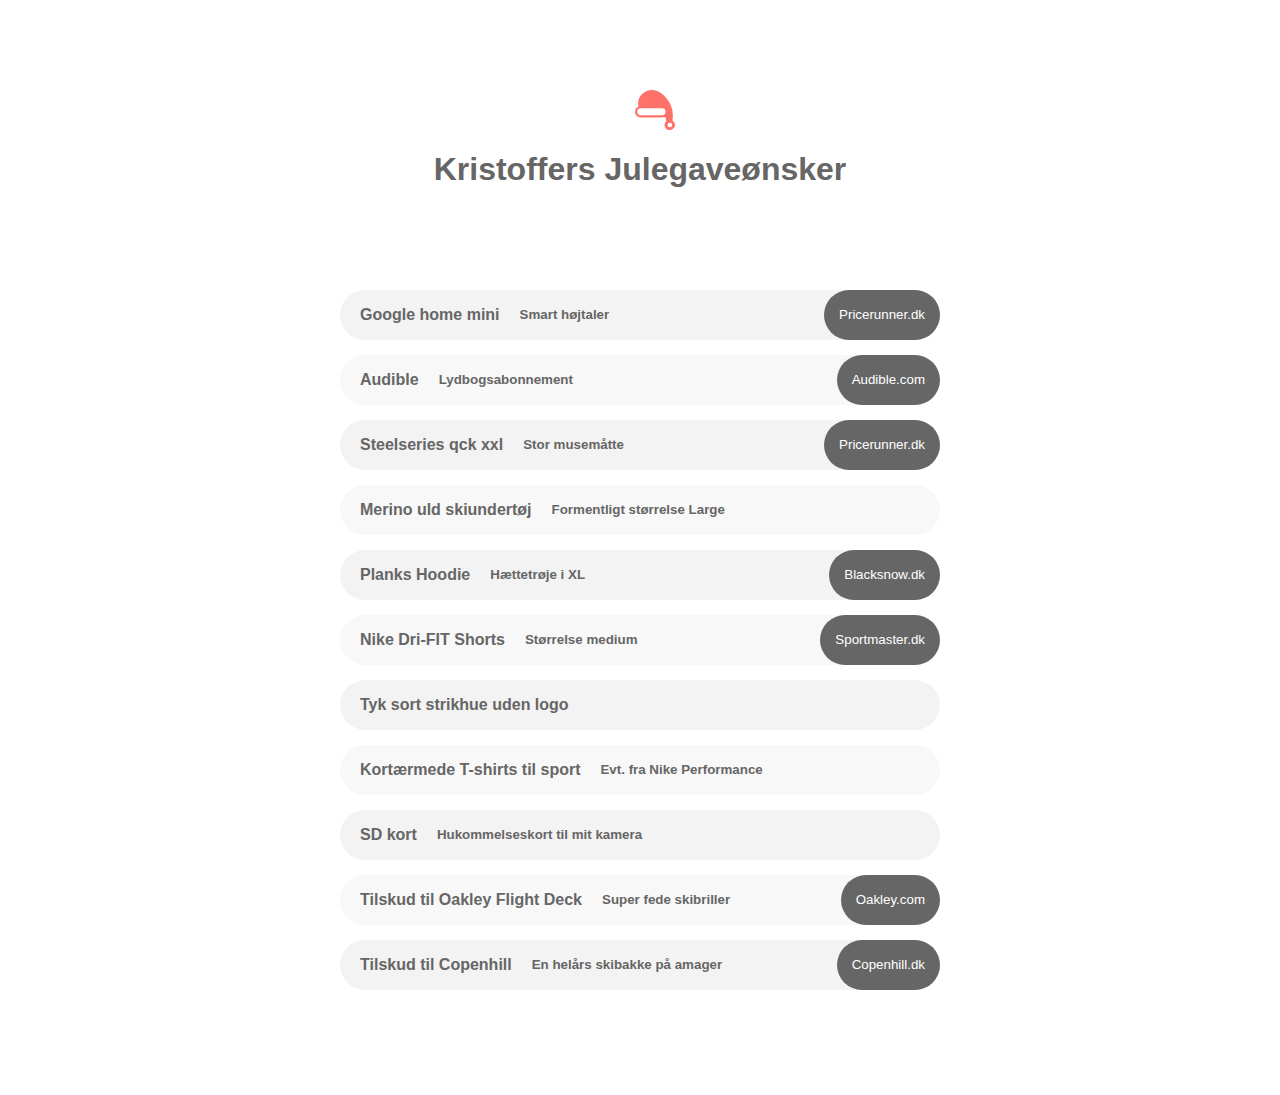
<file: ønsker.html>
<!DOCTYPE html>
<html lang="en-US">
  <head>
    <meta charset="utf-8">
    <meta http-equiv="X-UA-Compatible" content="IE=edge">
    <meta name="viewport" content="width=device-width, initial-scale=1">
    <link href="css/ønsker.css" rel="stylesheet" type="text/css">
    <script src="scripts/index.js"></script>
    <title>Højelse - Kristoffers ønsker</title>
    <link rel="shortcut icon" type="image/x-icon" href="images/balls.ico">
    <!-- jQuery Library-->
    <script src="../scripts/jquery-3.2.1.js"></script>
    <script src="https://ajax.googleapis.com/ajax/libs/jquery/3.2.1/jquery.min.js"></script>
    <!-- 'Font awesome' Library-->
    <link rel="stylesheet" href="https://cdnjs.cloudflare.com/ajax/libs/font-awesome/4.7.0/css/font-awesome.min.css">
    <!-- Bootstrap-->
    <!--link(rel='stylesheet', href='https://maxcdn.bootstrapcdn.com/bootstrap/3.3.7/css/bootstrap.min.css')-->
    <!--script(src='https://maxcdn.bootstrapcdn.com/bootstrap/3.3.7/js/bootstrap.min.js')-->
  </head>
  <body>
    <div class="wrapper">
      <div class="header">
        <svg xmlns="http://www.w3.org/2000/svg" viewBox="0 0 70.01 70.06"><title>santahat</title><g id="Layer_2" data-name="Layer 2"><g id="Layer_1-2" data-name="Layer 1"><path d="M67,55a3,3,0,0,1-1.2-3.3,46.31,46.31,0,0,0-5.3-29.6c-3.6-6.7-8.9-12.2-15-16.9A25,25,0,0,0,26.2.29C12.4,2.29,3,15.19,6,28.09a1.8,1.8,0,0,1-.3,1.2A9.81,9.81,0,0,0,0,38.09C0,43.49,4.7,48,10.4,48H47a12.57,12.57,0,0,0,3.3-.5,11,11,0,0,0,1.6.1,1.66,1.66,0,0,1,1.8,1.3c.4,1.6.8,3.4,1.2,5.2a1.46,1.46,0,0,1-.5,1.2,8.44,8.44,0,0,0-2.5,7.6A9,9,0,0,0,59.7,70a9.35,9.35,0,0,0,9.5-5A8.28,8.28,0,0,0,67,55ZM53.5,38.09a6.28,6.28,0,0,1-6.5,6.1H10.4a6.35,6.35,0,0,1-6.5-6.1A6.28,6.28,0,0,1,10.4,32H47A6.28,6.28,0,0,1,53.5,38.09Zm7.4,27.3a4.11,4.11,0,1,1,4.3-4.1A4.23,4.23,0,0,1,60.9,65.39Z"/></g></g></svg>
        <h1>Kristoffers Julegaveønsker</h1>
      </div>
      <!-- List-->
      <div class="listContainer">
        <div class="list">
          <p>Google home mini</p>
          <p>Smart højtaler</p><a target="_blank" href="https://www.pricerunner.dk/pl/267-4360986/Hoejttalere/Google-Home-Mini-Sammenlign-Priser">
            <button>Pricerunner.dk</button></a>
        </div>
        <div class="list">
          <p>Audible</p>
          <p>Lydbogsabonnement</p><a target="_blank" href="https://www.audible.com">
            <button>Audible.com</button></a>
        </div>
        <div class="list">
          <p>Steelseries qck xxl</p>
          <p>Stor musemåtte</p><a target="_blank" href="https://www.pricerunner.dk/pl/1579-3391811/Musemaatter/SteelSeries-QcK-XXL-Black-Sammenlign-Priser">
            <button>Pricerunner.dk</button></a>
        </div>
        
        <div class="list">
          <p>Merino uld skiundertøj</p>
          <p>Formentligt størrelse Large</p>
        </div>
        <div class="list">
          <p>Planks Hoodie</p>
          <p>Hættetrøje i XL</p><a target="_blank" href="https://blacksnow.dk/collections/hoodies/products/planks-hand-of-shred-hoodie-2019?variant=12717204111413">
            <button>Blacksnow.dk</button></a>
        </div>
        <div class="list">
          <p>Nike Dri-FIT Shorts</p>
          <p>Størrelse medium</p><a target="blank" href="https://sportmaster.dk/nike-dri-fit-cotton-shorts-herre-gunsmokehtrblack-1604766">
            <button>Sportmaster.dk</button></a>
        </div>
        <div class="list">
          <p>Tyk sort strikhue uden logo</p>
          <p></p>
        </div>
        <div class="list">
          <p>Kortærmede T-shirts til sport</p>
          <p>Evt. fra Nike Performance</p>
        </div>
        <div class="list">
          <p>SD kort</p>
          <p>Hukommelseskort til mit kamera</p>
        </div>
        <div class="list">
          <p>Tilskud til Oakley Flight Deck</p>
          <p>Super fede skibriller</p><a target="blank" href="https://dk.oakley.com/en/men/goggles-helmets/snow-goggles/flight-deck-snow-goggle/product/WGOO7050?skuCode=OO7050-20&amp;variant=888392102799">
            <button>Oakley.com</button></a>
        </div>
        <div class="list">
          <p>Tilskud til Copenhill</p>
          <p>En helårs skibakke på amager</p><a target="blank" href="https://www.copenhill.dk/">
            <button>Copenhill.dk</button></a>
        </div>
      </div>
    </div>
  </body>
</html>
</file>
<file: css/index.css>
/*
	background-color: rgba(12,45,63,0.1) */
p {
  -webkit-font-smoothing: antialiased;
  -moz-osx-font-smoothing: grayscale;
}

.fde {
  background-color: #fde;
}

.fed {
  background-color: #fed;
}

::-moz-selection {
  background: #4BCEFF;
  color: #f6f6f6;
  fill: #f6f6f6;
}

::selection {
  background: #4BCEFF;
  color: #f6f6f6;
  fill: #f6f6f6;
}

::-moz-selection {
  background: #4BCEFF;
}

body {
  padding: 0;
  margin: 0;
  font-family: Source Sans Pro;
}

.unselectable {
  -webkit-touch-callout: none;
  -webkit-user-select: none;
  -moz-user-select: none;
  -ms-user-select: none;
  user-select: none;
}

.container {
  background-color: #f6f6f6;
}

.cursor {
  position: absolute;
  height: 10px;
  width: 10px;
  background-color: #4BCEFF;
  margin: -5px -5px;
  z-index: 1;
  border-radius: 50%;
  pointer-events: none;
  border-style: solid;
  border-color: #4BCEFF;
}

.scroll-down {
  -webkit-transition: all .5s ease-in 3s;
  transition: all .5s ease-in 3s;
  cursor: pointer;
}

.headerContainer {
  position: relative;
  width: 100%;
  height: 100vh;
}

.header {
  position: absolute;
  top: 50%;
  left: 50%;
  -webkit-transform: translate(-50%, -50%);
          transform: translate(-50%, -50%);
  height: 100%;
  width: 900px;
}

.leftColumn {
  height: 100%;
  width: 50%;
  float: left;
  position: relative;
}

.rightColumn {
  height: 100%;
  width: 50%;
  float: right;
  position: relative;
}

.pb {
  width: 70%;
  -webkit-box-shadow: 4px 4px 10px 0px #ddd;
          box-shadow: 4px 4px 10px 0px #ddd;
  background-color: #EEE;
  position: absolute;
  top: 45%;
  left: 50%;
  -webkit-transform: translate(-50%, -50%);
          transform: translate(-50%, -50%);
  border-radius: 50%;
}

.heading {
  width: 80%;
  position: absolute;
  top: 45%;
  left: 50%;
  -webkit-transform: translate(-50%, -50%);
          transform: translate(-50%, -50%);
}

h1 {
  font-size: 33px;
  margin: 0;
  color: #777777;
}

.iama {
  font-size: 13px;
  letter-spacing: 4px;
  font-weight: 700;
  color: #AAA;
}

.typed-cursor {
  opacity: 0;
  display: none;
}

.type::after {
  content: "|";
  display: inline;
  -webkit-animation: blink 0.7s infinite;
          animation: blink 0.7s infinite;
}

@-webkit-keyframes blink {
  0% {
    opacity: 1;
  }
  50% {
    opacity: 0;
  }
  100% {
    opacity: 1;
  }
}

@keyframes blink {
  0% {
    opacity: 1;
  }
  50% {
    opacity: 0;
  }
  100% {
    opacity: 1;
  }
}

.headerArrow {
  height: 60px;
  position: absolute;
  left: 50%;
  -webkit-transform: translate(-50%, 0) rotate(90deg);
          transform: translate(-50%, 0) rotate(90deg);
  bottom: 80px;
  fill: #AAA;
  border-radius: 50%;
  -webkit-transition: 0.1s ease-in-out;
  transition: 0.1s ease-in-out;
}

.headerArrow:hover {
  fill: #777777;
}

.socialsTitle {
  width: 900px;
  margin: auto;
}

h2 {
  position: relative;
  color: #777777;
  font-size: 40pt;
  margin-bottom: 15px;
  margin-left: 20px;
}

.socialsP {
  position: relative;
  width: 100%;
  max-width: 600px;
  color: #777777;
  margin-bottom: 120px;
  font-size: 13px;
  font-weight: 400;
  color: #999;
  line-height: 1.4;
  word-spacing: 1.5px;
  margin-left: 23px;
}

.mediaContainer {
  width: 100%;
  padding-top: 200px;
  position: relative;
}

.rowCols {
  width: 900px;
  margin: auto;
  display: -webkit-box;
  display: -ms-flexbox;
  display: flex;
  -webkit-box-orient: horizontal;
  -webkit-box-direction: normal;
      -ms-flex-direction: row;
          flex-direction: row;
}

.mediaCol {
  -webkit-box-flex: 1;
      -ms-flex-positive: 1;
          flex-grow: 1;
  display: -webkit-box;
  display: -ms-flexbox;
  display: flex;
  -webkit-box-orient: vertical;
  -webkit-box-direction: normal;
      -ms-flex-direction: column;
          flex-direction: column;
  -webkit-box-align: center;
      -ms-flex-align: center;
          align-items: center;
}

.mediaLogo {
  display: inline-block;
  width: 100%;
  text-align: center;
  height: 35px;
  fill: #AAA;
  color: #AAA;
  -webkit-transition: 0.2s;
  transition: 0.2s;
}

.mediaLink {
  text-align: center;
  font-size: 12px;
  font-weight: 700;
  color: #AAA;
  margin-bottom: 100px;
  -webkit-transition: 0.2s;
  transition: 0.2s;
}

.mediaTitle:hover .mediaLogo, .mediaTitle:hover .mediaLink {
  color: #777777;
  fill: #777777;
}

.mediaCTA {
  margin-top: 60px;
  text-align: center;
  font-size: 10px;
  font-weight: 700;
  letter-spacing: 2px;
  text-transform: uppercase;
  color: #AAA;
  margin-bottom: 100px;
  -webkit-transition: 0.2s;
  transition: 0.2s;
}

.mediaCTA:hover {
  color: #777777;
}

.mediaPost {
  width: 250px;
  margin: auto;
  background-color: white;
  border-radius: 10px;
  -webkit-box-shadow: 4px 4px 10px 0px #ddd;
          box-shadow: 4px 4px 10px 0px #ddd;
  margin: 20px 0;
  position: relative;
  -webkit-transition: 0.2s ease-in;
  transition: 0.2s ease-in;
}

.fullScreenPost {
  position: absolute;
  background-color: white;
  border-radius: 10px;
  -webkit-box-shadow: 4px 4px 10px 0px #ddd;
          box-shadow: 4px 4px 10px 0px #ddd;
  -webkit-transition: 2s background-color ease-in;
  transition: 2s background-color ease-in;
}

.mediaCol:nth-child(2) .mediaPost {
  -webkit-transition-delay: 0.1s;
          transition-delay: 0.1s;
}

.mediaCol:nth-child(3) .mediaPost {
  -webkit-transition-delay: 0.2s;
          transition-delay: 0.2s;
}

.hidden {
  opacity: 0.5;
  -webkit-transform: scale(0.8);
          transform: scale(0.8);
}

.fade-in-element {
  -webkit-transform: none;
          transform: none;
  opacity: 1;
}

.mediaPostImg {
  width: 100%;
  border-radius: 10px 10px 0px 0px;
}

.mediaPostWrap {
  width: 100%;
  height: 40px;
  margin-top: -5px;
  display: -webkit-box;
  display: -ms-flexbox;
  display: flex;
  -webkit-box-align: center;
      -ms-flex-align: center;
          align-items: center;
}

.mediaPostWrapLogo {
  fill: #777777;
  height: 20px;
  margin: 0px 20px;
}

.mediaPostWrapBtn1 {
  color: #777777;
  font-size: 20px;
  margin: 0px 20px;
}

.mediaPostWrapBtn2 {
  color: #777777;
  font-size: 20px;
}

.mediaPostTitle {
  font-size: 12px;
  font-weight: 700;
  color: #777777;
  margin: 0px 20px;
  text-transform: uppercase;
}

.mediaPostWrapSpacer {
  -webkit-box-flex: 1;
      -ms-flex-positive: 1;
          flex-grow: 1;
}

.abstract {
  width: calc(100% - 40px);
  margin: auto;
  padding-bottom: 10px;
}

.abstract p {
  font-size: 12px;
  font-weight: 400;
  color: #999;
  line-height: 1.4;
  word-spacing: 1.5px;
}

.display {
  display: block;
  max-height: 100px;
}

h3 {
  color: #777777;
  float: left;
  font-size: 10pt;
  top: 50%;
  margin: 0;
  position: relative;
  -webkit-transform: translate(0, -50%);
          transform: translate(0, -50%);
}

.footer {
  width: 100%;
  height: 400px;
  position: relative;
}

.footerContainer {
  height: 120px;
  width: 900px;
  position: absolute;
  top: 50%;
  left: 50%;
  -webkit-transform: translate(-50%, -50%);
          transform: translate(-50%, -50%);
}

.someCol {
  height: 100%;
  float: left;
  width: 25%;
  margin: 0 4.16%;
  position: relative;
  border-right-style: solid;
  border-color: #EEE;
  background-color: #f6f6f6;
  display: -webkit-box;
  display: -ms-flexbox;
  display: flex;
  -webkit-box-align: center;
      -ms-flex-align: center;
          align-items: center;
  -webkit-box-pack: center;
      -ms-flex-pack: center;
          justify-content: center;
}

.someContainer {
  height: 80px;
  width: 140px;
  display: -webkit-box;
  display: -ms-flexbox;
  display: flex;
  -ms-flex-wrap: wrap;
      flex-wrap: wrap;
}

.some {
  display: inline-block;
  position: relative;
  -webkit-box-flex: 0;
      -ms-flex: 0 calc(100%/3);
          flex: 0 calc(100%/3);
}

.someIcon {
  position: absolute;
  top: 50%;
  left: 50%;
  -webkit-transform: translate(-50%, -50%);
          transform: translate(-50%, -50%);
  fill: #AAA;
  color: #AAA;
  font-size: 25px;
  -webkit-transition: 0.1s;
  transition: 0.1s;
}

.someIcon:hover {
  fill: #777777;
  color: #777777;
}

.emailCol {
  width: 57.2%;
  height: 100%;
  margin: 0 4.16%;
  float: left;
  position: relative;
}

.footerArrow {
  position: absolute;
  height: 40px;
  right: 16px;
  top: 2px;
  -webkit-transform: translate(-100%, 0) rotate(90deg) scaleY(-1);
          transform: translate(-100%, 0) rotate(90deg) scaleY(-1);
  fill: #AAA;
}

.footerTryme {
  z-index: -1;
  text-align: right;
  position: absolute;
  height: 60px;
  right: 0;
  top: 0px;
  text-align: center;
  font-size: 10px;
  font-weight: 700;
  letter-spacing: 2px;
  color: #AAA;
}

.tryme-in {
  -webkit-animation: tryme-in 0.2s ease-in forwards;
          animation: tryme-in 0.2s ease-in forwards;
}

@-webkit-keyframes tryme-in {
  0% {
  }
  100% {
    -webkit-transform: translate(0, -30%);
            transform: translate(0, -30%);
    opacity: 0;
  }
}

@keyframes tryme-in {
  0% {
  }
  100% {
    -webkit-transform: translate(0, -30%);
            transform: translate(0, -30%);
    opacity: 0;
  }
}

.tryme-out {
  -webkit-animation: tryme-out 0.2s ease-out forwards;
          animation: tryme-out 0.2s ease-out forwards;
}

@-webkit-keyframes tryme-out {
  0% {
    -webkit-transform: translate(0, -30%);
            transform: translate(0, -30%);
    opacity: 0;
  }
  100% {
  }
}

@keyframes tryme-out {
  0% {
    -webkit-transform: translate(0, -30%);
            transform: translate(0, -30%);
    opacity: 0;
  }
  100% {
  }
}

#trymeLoad {
  opacity: 0;
}

.trymeLoad-in {
  -webkit-animation: trymeLoad-in 0.2s ease-in forwards;
          animation: trymeLoad-in 0.2s ease-in forwards;
}

@-webkit-keyframes trymeLoad-in {
  0% {
    -webkit-transform: translate(0, 30%);
            transform: translate(0, 30%);
    opacity: 0;
  }
  100% {
    opacity: 1;
  }
}

@keyframes trymeLoad-in {
  0% {
    -webkit-transform: translate(0, 30%);
            transform: translate(0, 30%);
    opacity: 0;
  }
  100% {
    opacity: 1;
  }
}

.trymeLoad-out {
  -webkit-animation: trymeLoad-out 0.2s ease-out forwards;
          animation: trymeLoad-out 0.2s ease-out forwards;
}

@-webkit-keyframes trymeLoad-out {
  0% {
    opacity: 1;
  }
  100% {
    -webkit-transform: translate(0, 30%);
            transform: translate(0, 30%);
    opacity: 0;
  }
}

@keyframes trymeLoad-out {
  0% {
    opacity: 1;
  }
  100% {
    -webkit-transform: translate(0, 30%);
            transform: translate(0, 30%);
    opacity: 0;
  }
}

#footerArrow {
  opacity: 0;
}

.footerArrow-in {
  -webkit-animation: footerArrow-in 0.2s ease-out forwards;
          animation: footerArrow-in 0.2s ease-out forwards;
}

@-webkit-keyframes footerArrow-in {
  0% {
    right: 0;
  }
  100% {
    right: 139px;
  }
}

@keyframes footerArrow-in {
  0% {
    right: 0;
  }
  100% {
    right: 139px;
  }
}

.footerArrow-out {
  -webkit-animation: footerArrow-out 0.2s ease-in forwards;
          animation: footerArrow-out 0.2s ease-in forwards;
}

@-webkit-keyframes footerArrow-out {
  0% {
    right: 125px;
  }
  100% {
    right: 0;
  }
}

@keyframes footerArrow-out {
  0% {
    right: 125px;
  }
  100% {
    right: 0;
  }
}

.footerEmail {
  cursor: pointer;
}

.footerEmail2 {
  height: 100%;
  width: 100%;
  font-weight: 700;
  letter-spacing: 3px;
  fill: #AAA;
}

.footerEmail2:hover {
  fill: #777777;
}

.new {
  margin: 0;
  position: absolute;
  font-size: 0px;
  letter-spacing: 4px;
  font-weight: 700;
  color: white;
  top: 50%;
  left: 50%;
  -webkit-transform: translate(-50%, -50%);
          transform: translate(-50%, -50%);
  -webkit-transition: 0.3s;
  transition: 0.3s;
  opacity: 0;
}

.beacon:hover .new {
  opacity: 1;
  font-size: 10px;
}

.beacon {
  -webkit-transform: translate(-50%, 50%);
          transform: translate(-50%, 50%);
  width: 12px;
  height: 12px;
  right: 0;
  background: #4BCEFF;
  border-radius: 50%;
  position: absolute;
  -webkit-animation: pulse 3s ease-in-out infinite;
          animation: pulse 3s ease-in-out infinite;
  -webkit-transition: 0.3s;
  transition: 0.3s;
  -webkit-transform-origin: 50% 50%;
          transform-origin: 50% 50%;
}

.beacon:hover {
  width: 48px;
  height: 48px;
  -webkit-transform: translate(25%, -25%);
          transform: translate(25%, -25%);
}

@-webkit-keyframes pulse {
  0%, 70% {
    -webkit-box-shadow: 0px 0px 0px 0px rgba(75, 206, 255, 0.5);
            box-shadow: 0px 0px 0px 0px rgba(75, 206, 255, 0.5);
  }
  100% {
    -webkit-box-shadow: 0px 0px 0px 70px rgba(75, 206, 255, 0);
            box-shadow: 0px 0px 0px 70px rgba(75, 206, 255, 0);
  }
}

@keyframes pulse {
  0%, 70% {
    -webkit-box-shadow: 0px 0px 0px 0px rgba(75, 206, 255, 0.5);
            box-shadow: 0px 0px 0px 0px rgba(75, 206, 255, 0.5);
  }
  100% {
    -webkit-box-shadow: 0px 0px 0px 70px rgba(75, 206, 255, 0);
            box-shadow: 0px 0px 0px 70px rgba(75, 206, 255, 0);
  }
}

a {
  color: inherit;
  text-decoration: none;
}

@media only screen and (max-width: 900px) {
  .hide900 {
    display: none;
  }
  .headerContainer {
    margin-bottom: 50px;
  }
  .header {
    height: 100%;
    position: relative;
  }
  .headerArrow:hover {
    fill: #AAA;
  }
  .leftColumn {
    height: 45%;
    width: 100%;
    max-width: 400px;
    margin: auto;
    float: none;
  }
  .rightColumn {
    height: 55%;
    width: 100%;
    max-width: 400px;
    margin: auto;
    float: none;
  }
  .pb {
    width: 40%;
    position: absolute;
    top: auto;
    bottom: 0;
    left: 50%;
    -webkit-transform: translate(-50%, 0);
            transform: translate(-50%, 0);
  }
  .heading {
    width: 60%;
    top: 40px;
    left: 50%;
    -webkit-transform: translate(-50%, 0);
            transform: translate(-50%, 0);
  }
  h1 {
    font-size: 31px;
    margin: 0;
    color: #777777;
  }
  .iama {
    font-size: 11px;
    letter-spacing: 4px;
    font-weight: 700;
    color: #AAA;
  }
  .socialsTitle {
    width: 90%;
    margin: auto;
    padding: 0;
  }
  h2 {
    font-size: 30pt;
    padding: 0;
    margin: auto;
  }
  .socialsP {
    margin-left: 3px;
    margin-bottom: 50px;
  }
  .mediaContainer {
    padding-top: 50px;
  }
  .mediaLink {
    margin-bottom: 60px;
  }
  .mediaTitle {
    margin: 0 50px;
    display: none;
  }
  .mediaCol {
    float: none;
    width: 100%;
    margin: auto;
    max-width: none;
    -webkit-box-orient: horizontal;
    -webkit-box-direction: normal;
        -ms-flex-direction: row;
            flex-direction: row;
    overflow-x: scroll;
    overflow-y: visible;
    -webkit-box-align: center;
        -ms-flex-align: center;
            align-items: center;
    padding-top: 50px;
  }
  .mediaPost {
    margin: 25px;
    min-width: 250px;
    -webkit-transition: 0.2s ease-in-out;
    transition: 0.2s ease-in-out;
  }
  .mediaContainer {
    height: initial;
  }
  .mediaCTA {
    width: 200px;
  }
  .rowCols {
    width: 100%;
    -webkit-box-orient: vertical;
    -webkit-box-direction: normal;
        -ms-flex-direction: column;
            flex-direction: column;
  }
  .footer {
    width: 100%;
    height: 160px;
    margin-bottom: 80px;
    margin-top: 200px;
  }
  .footerContainer {
    height: 100%;
    width: 250px;
    position: relative;
  }
  .someCol {
    height: 50%;
    float: none;
    width: 100%;
    background: none;
    position: absolute;
    bottom: 0;
    border: none;
    margin: 0;
  }
  .someContainer {
    height: 80px;
    width: 100%;
    display: -webkit-box;
    display: -ms-flexbox;
    display: flex;
  }
  .some {
    display: inline-block;
    position: relative;
    -webkit-box-flex: 0;
        -ms-flex: 0 calc(100%/6);
            flex: 0 calc(100%/6);
  }
  .someIcon {
    font-size: 28px;
  }
  .emailCol {
    width: 100%;
    height: initial;
    margin: 0;
    float: none;
    height: 50%;
  }
  .footerEmail2:hover {
    fill: #AAA;
  }
  .beacon {
    width: 48px;
    height: 48px;
    -webkit-transform: translate(25%, -25%);
            transform: translate(25%, -25%);
  }
  .new {
    opacity: 1;
    font-size: 10px;
  }
  .footerArrow {
    right: 16px;
    top: -8px;
  }
  .footerTryme {
    right: 0;
    top: -10px;
  }
}

@media only screen and (max-width: 450px) {
  .mediaPost {
    min-width: 60%;
  }
}
/*# sourceMappingURL=index.css.map */
</file>
<file: css/ønsker.css>
body {
  margin: 0;
  padding: 0;
  font-family: arial;
}

.wrapper {
  width: 90vw;
  max-width: 600px;
  position: relative;
  left: 50%;
  -webkit-transform: translate(-50%, 0);
          transform: translate(-50%, 0);
  padding-top: 10vh;
  padding-bottom: 10vh;
}

.header {
  text-align: center;
  display: -webkit-box;
  display: -ms-flexbox;
  display: flex;
  -webkit-box-pack: center;
      -ms-flex-pack: center;
          justify-content: center;
  -webkit-box-align: center;
      -ms-flex-align: center;
          align-items: center;
  -webkit-box-orient: vertical;
  -webkit-box-direction: normal;
      -ms-flex-direction: column;
          flex-direction: column;
  margin-bottom: 80px;
}

svg {
  height: 40px;
  margin-left: 30px;
  fill: #FF7269;
}

h1 {
  color: #666;
  display: inline-block;
}

button {
  background-color: #666;
  display: inline-block;
  border-radius: 40px;
  font-size: 10pt;
  border: none;
  color: white;
  text-decoration: none;
  height: 50px;
  padding: 0px 15px;
  -webkit-transition: 0.2s;
  transition: 0.2s;
}

button:hover {
  background-color: #4d4d4d;
}

button:focus {
  outline: 0;
}

.list {
  display: -webkit-box;
  display: -ms-flexbox;
  display: flex;
  -webkit-box-align: center;
      -ms-flex-align: center;
          align-items: center;
  -ms-flex-wrap: wrap;
      flex-wrap: wrap;
  border-radius: 40px;
  margin-bottom: 15px;
  min-height: 40px;
  background-color: #f3f3f3;
}

.list:nth-child(even) {
  background-color: #f8f8f8;
}

p {
  display: inline-block;
  margin-left: 20px;
  color: #666;
  font-weight: bold;
}

p:nth-child(2) {
  -webkit-box-flex: 1;
      -ms-flex-positive: 1;
          flex-grow: 1;
  color: #666;
  font-size: smaller;
}

a {
  height: 100%;
  min-width: 50px;
}
/*# sourceMappingURL=ønsker.css.map */
</file>
